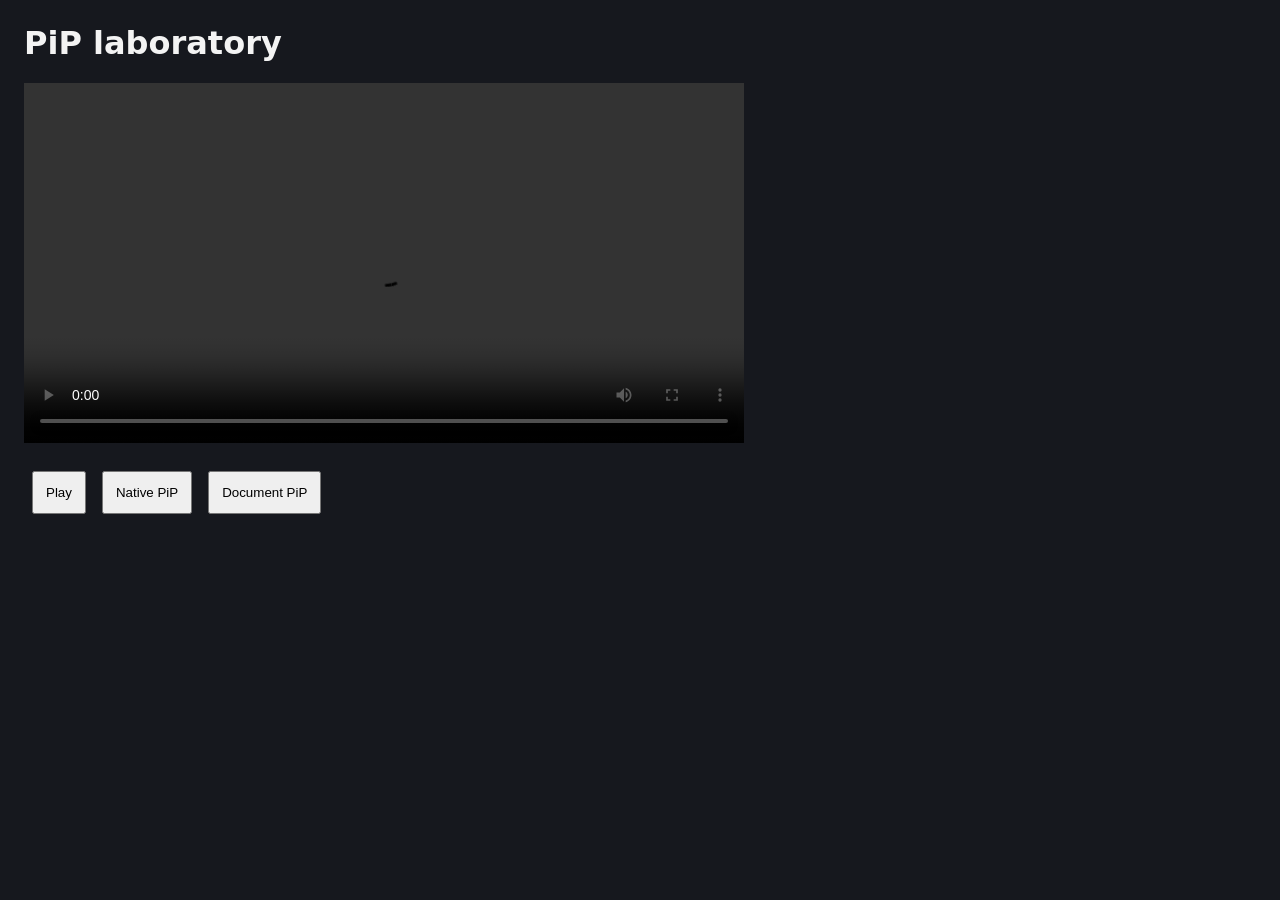
<file: tests/fixtures/index.html>
<!doctype html>
<html lang="ru"><meta charset="utf-8"><title>PiP laboratory</title>
<style>body{margin:24px;background:#16181e;color:#f3f3f3;font:16px system-ui}video{width:720px;max-width:90vw;background:#000}button{padding:12px;margin:8px}</style>
<h1>PiP laboratory</h1>
<video id="main" controls loop src="flower.mp4"></video>
<p><button id="play" onclick="document.querySelector('video').play()">Play</button><button id="pip" onclick="document.querySelector('video').requestPictureInPicture().catch(e=>document.querySelector('#error').textContent=String(e))">Native PiP</button><button id="document" onclick="documentPictureInPicture.requestWindow({width:480,height:320}).then(w=>w.document.body.textContent='Real Document PiP').catch(e=>document.querySelector('#error').textContent=String(e))">Document PiP</button></p>
<pre id="error"></pre>
</html>
</file>
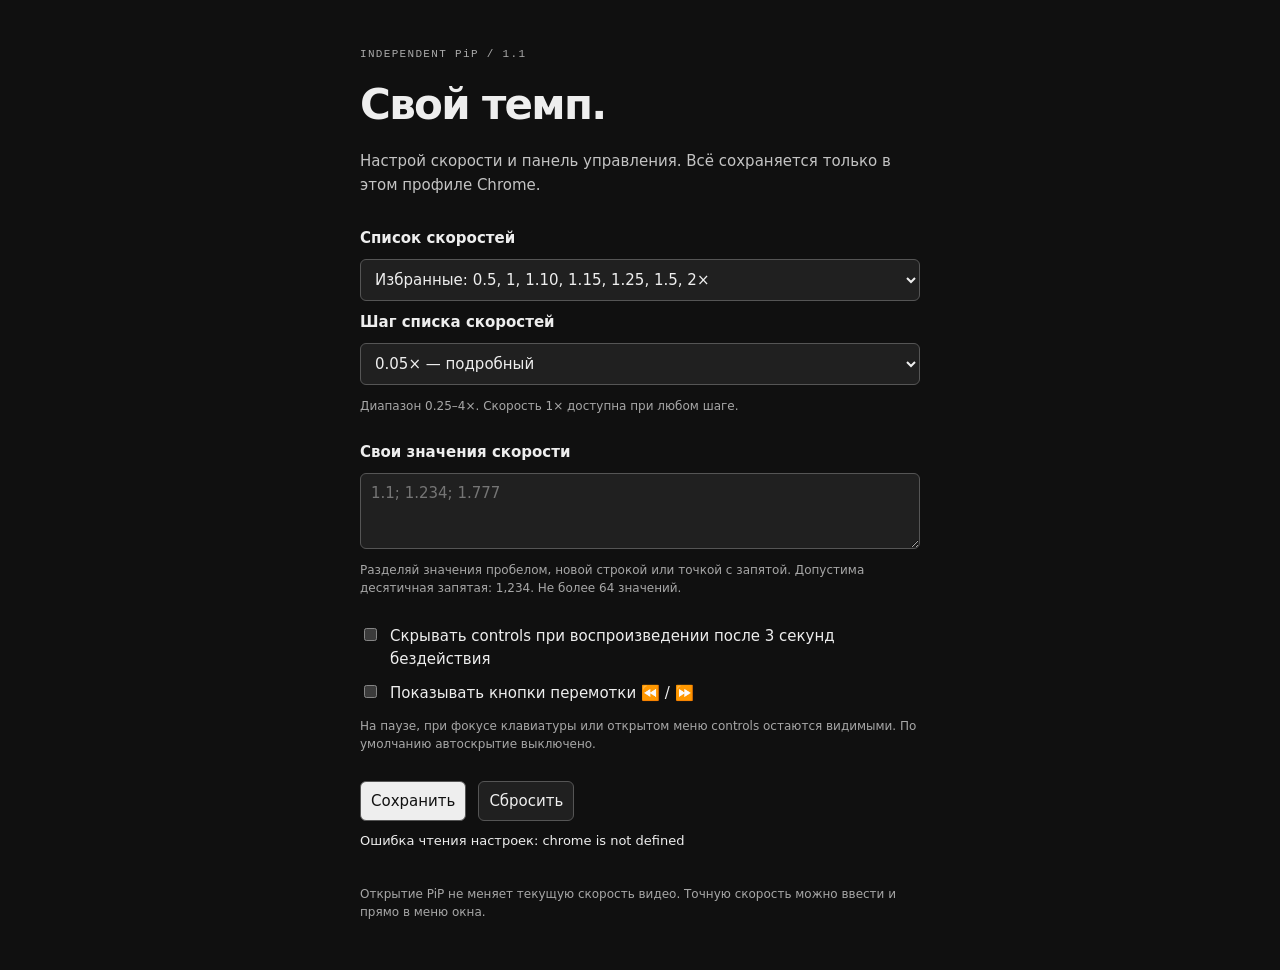
<file: extension/options.html>
<!doctype html>
<html lang="ru">
<head>
  <meta charset="utf-8">
  <meta name="viewport" content="width=device-width, initial-scale=1">
  <title>Independent PiP — настройки</title>
  <link rel="stylesheet" href="options.css">
  <script src="settings.js" defer></script>
  <script src="options.js" defer></script>
</head>
<body>
  <main>
    <p class="eyebrow">INDEPENDENT PiP / 1.1</p>
    <h1>Свой темп.</h1>
    <p class="intro">Настрой скорости и панель управления. Всё сохраняется только в этом профиле Chrome.</p>
    <form id="prefs-form">
    <label for="speed-mode">Список скоростей</label>
    <select id="speed-mode">
      <option value="presets">Избранные: 0.5, 1, 1.10, 1.15, 1.25, 1.5, 2×</option>
      <option value="step">Расширенный список с заданным шагом (0.25–4×)</option>
    </select>
      <label for="speed-step">Шаг списка скоростей</label>
      <select id="speed-step"><option value="0.05">0.05× — подробный</option><option value="0.1">0.1×</option><option value="0.25">0.25×</option><option value="0.5">0.5× — компактный</option></select>
      <p class="hint">Диапазон 0.25–4×. Скорость 1× доступна при любом шаге.</p>
      <label for="custom-rates">Свои значения скорости</label>
      <textarea id="custom-rates" rows="3" maxlength="1200" placeholder="1.1; 1.234; 1.777"></textarea>
      <p class="hint">Разделяй значения пробелом, новой строкой или точкой с запятой. Допустима десятичная запятая: 1,234. Не более 64 значений.</p>
      <label class="check"><input id="auto-hide" type="checkbox"> Скрывать controls при воспроизведении после 3 секунд бездействия</label>
      <label class="check"><input id="show-seek-buttons" type="checkbox"> Показывать кнопки перемотки ⏪ / ⏩</label>
      <p class="hint">На паузе, при фокусе клавиатуры или открытом меню controls остаются видимыми. По умолчанию автоскрытие выключено.</p>
      <div class="actions"><button type="submit" id="prefs-save">Сохранить</button><button type="button" id="prefs-reset">Сбросить</button></div>
      <p id="prefs-status" role="status" aria-live="polite"></p>
    </form>
    <footer>Открытие PiP не меняет текущую скорость видео. Точную скорость можно ввести и прямо в меню окна.</footer>
  </main>
</body>
</html>
</file>
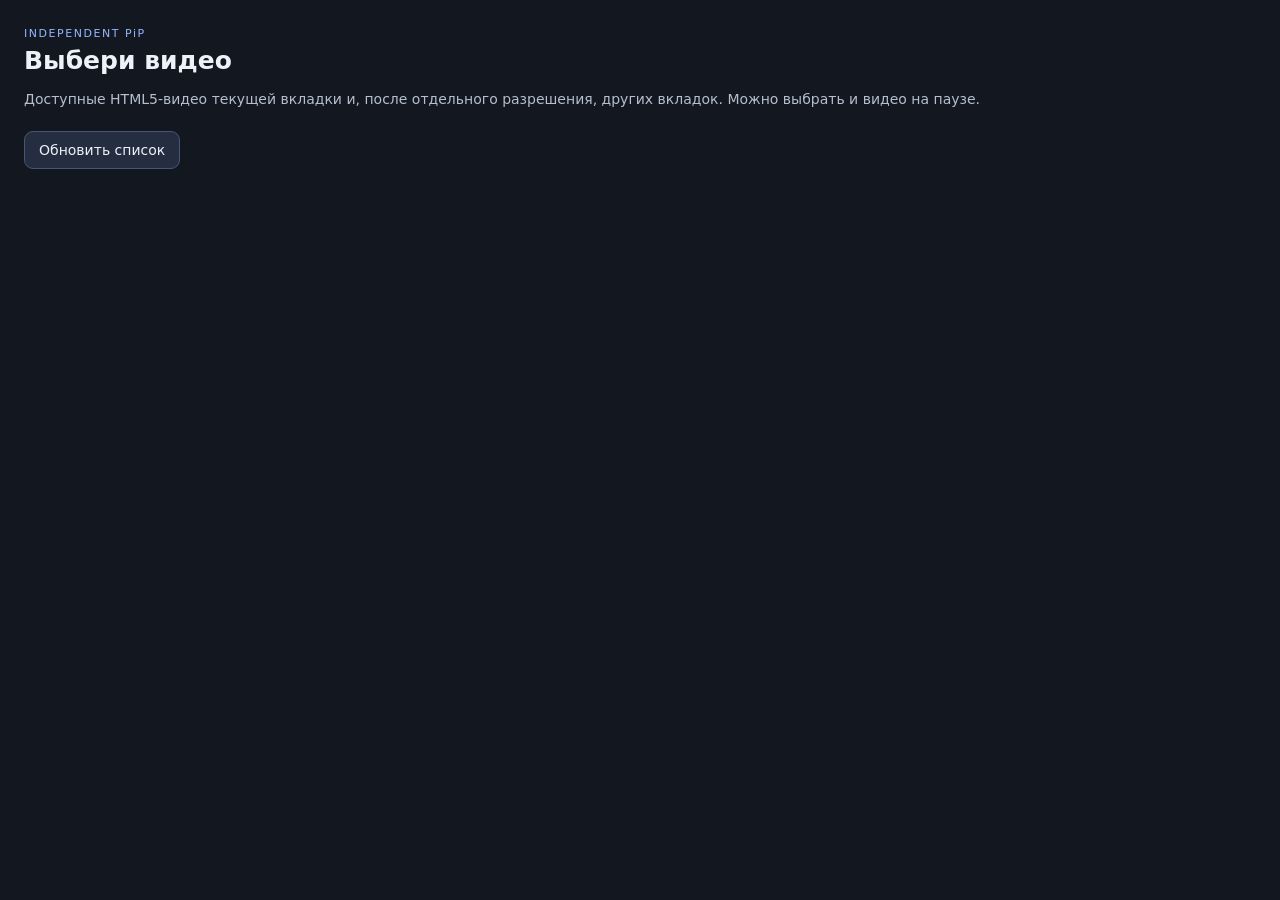
<file: extension/picker.html>
<!doctype html>
<html lang="ru">
<head><meta charset="utf-8"><meta name="viewport" content="width=device-width,initial-scale=1"><title>Выбор видео — Independent PiP</title><link rel="stylesheet" href="picker.css"></head>
<body>
<header><span class="eyebrow">INDEPENDENT PiP</span><h1>Выбери видео</h1><p>Доступные HTML5-видео текущей вкладки и, после отдельного разрешения, других вкладок. Можно выбрать и видео на паузе.</p></header>
<section id="access" hidden><p>Для поиска на других вкладках нужен доступ к HTTP/HTTPS-сайтам. Поиск выполняется только по твоему запросу, данные никуда не отправляются.</p><button id="grant-access" type="button">Разрешить поиск на вкладках</button></section>
<div class="toolbar"><button id="refresh" type="button">Обновить список</button><span id="count"></span></div>
<p id="status" role="status" aria-live="polite"></p>
<main id="videos" aria-label="Доступные видео"></main>
<script src="picker-client.js"></script><script src="picker.js"></script>
</body></html>
</file>
<file: extension/options.css>
:root{color-scheme:dark;font:15px system-ui,sans-serif;color:#eee;background:#101010}body{margin:0}main{max-width:560px;margin:48px auto;padding:0 24px}.eyebrow{font:11px ui-monospace,monospace;letter-spacing:.12em;color:#aaa}h1{font-size:42px;letter-spacing:-.04em;margin:20px 0}.intro{color:#c4c4c4;line-height:1.6}form{margin:32px 0;display:grid;gap:12px}label{font-weight:600}select,textarea,button{font:inherit;color:inherit;background:#202020;border:1px solid #555;border-radius:6px;padding:10px}textarea{resize:vertical}button{cursor:pointer}button:hover{background:#333}#prefs-save{background:#eee;color:#111}.hint,footer{font-size:12px;color:#a7a7a7;line-height:1.5;margin:0 0 16px}.check{display:flex;align-items:flex-start;gap:10px;font-weight:400;line-height:1.5}input[type=checkbox]{accent-color:white;flex:none}.actions{display:flex;gap:12px}#prefs-status{min-height:20px;margin:0;font-size:13px}select:focus-visible,textarea:focus-visible,button:focus-visible,input:focus-visible{outline:2px solid #fff;outline-offset:3px}
</file>
<file: extension/picker.css>
:root{color-scheme:dark;font:14px system-ui;color:#edf1f8;background:#131720}*{box-sizing:border-box}body{margin:0;padding:24px}h1{font-size:25px;margin:6px 0 12px}p{line-height:1.55;color:#b5bfce}.eyebrow{font-size:11px;letter-spacing:.14em;color:#93b5ff}.toolbar{display:flex;gap:14px;align-items:center;margin:20px 0 10px}button{font:inherit;color:inherit;background:#252e40;border:1px solid #465673;border-radius:9px;padding:10px 14px;cursor:pointer}button:hover{background:#334564}button:focus-visible{outline:2px solid #a6c5ff;outline-offset:3px}button:disabled{opacity:.6;cursor:wait}#access{padding:4px 16px 16px;border:1px solid #36455f;border-radius:12px;background:#1c2331}#status{font-size:13px}#videos{display:grid;gap:10px}.video{display:grid;gap:6px;text-align:left;width:100%;padding:15px}.video strong{overflow-wrap:anywhere}.video span{font-size:12px;color:#bbc7dc}.video.playing{border-color:#638bc5}#count{font-size:12px;color:#b5bfce}[hidden]{display:none!important}
</file>
